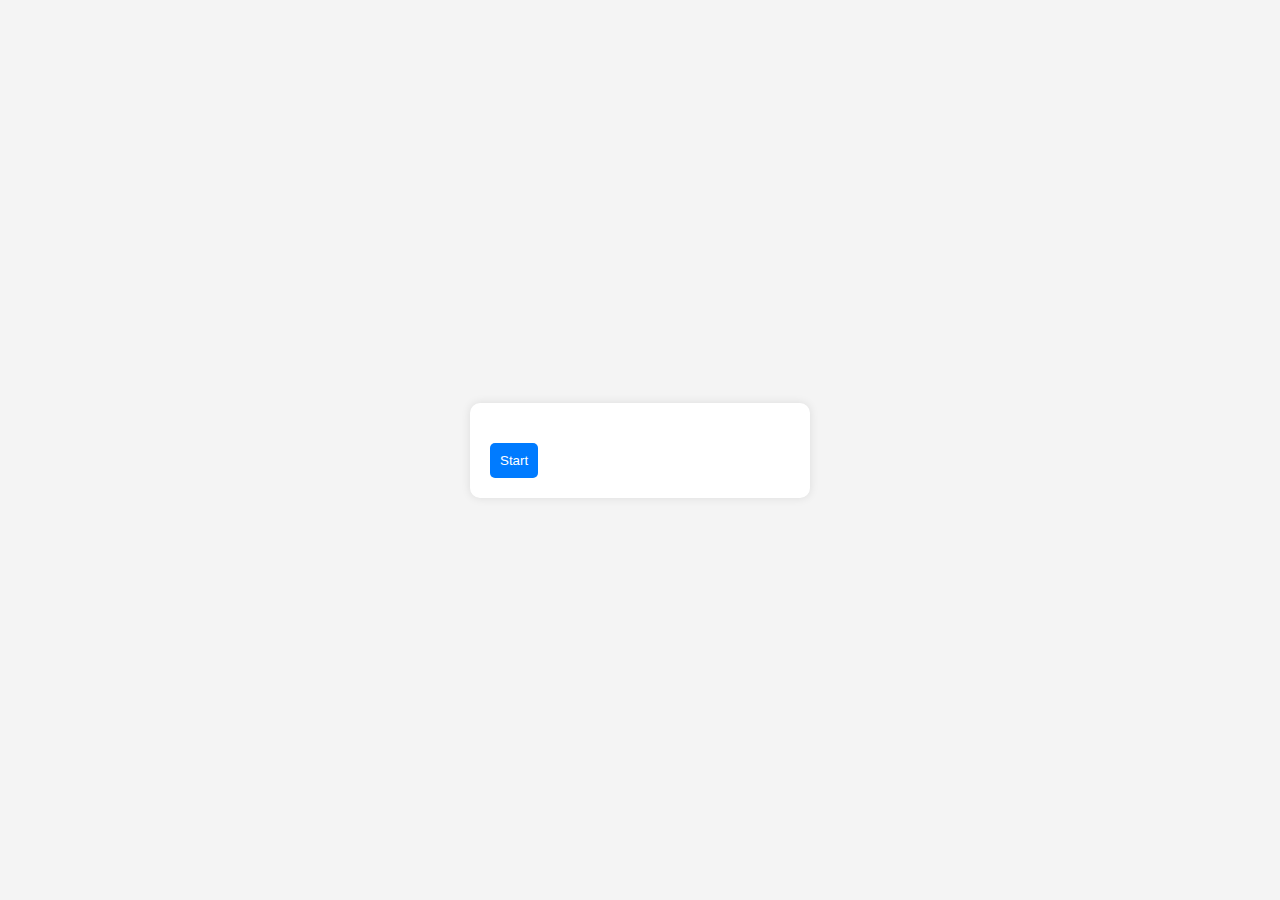
<file: index.html>
<!DOCTYPE html>
<html lang="en">

<head>
    <meta charset="UTF-8">
    <meta name="viewport" content="width=device-width, initial-scale=1.0">
    <title>Quiz App</title>
    <link rel="stylesheet" href="quiz.css">
</head>

<body>
    <div class="quiz-container">
        <div id="question-container" class="hide">
            <div id="question">Question</div>
            <div id="answer-buttons" class="btn-container">
                <button class="btn">Answer 1</button>
                <button class="btn">Answer 2</button>
                <button class="btn">Answer 3</button>
                <button class="btn">Answer 4</button>
            </div>
        </div>
        <div class="controls">
            <button id="start-btn" class="start-btn btn">Start</button>
            <button id="next-btn" class="next-btn btn hide">Next</button>
        </div>
        <div id="result-container" class="hide">
            <div id="result">Your Score: </div>
            <button id="restart-btn" class="start-btn btn">Restart</button>
        </div>
    </div>
    <script src="quiz.js"></script>
</body>

</html>
</file>
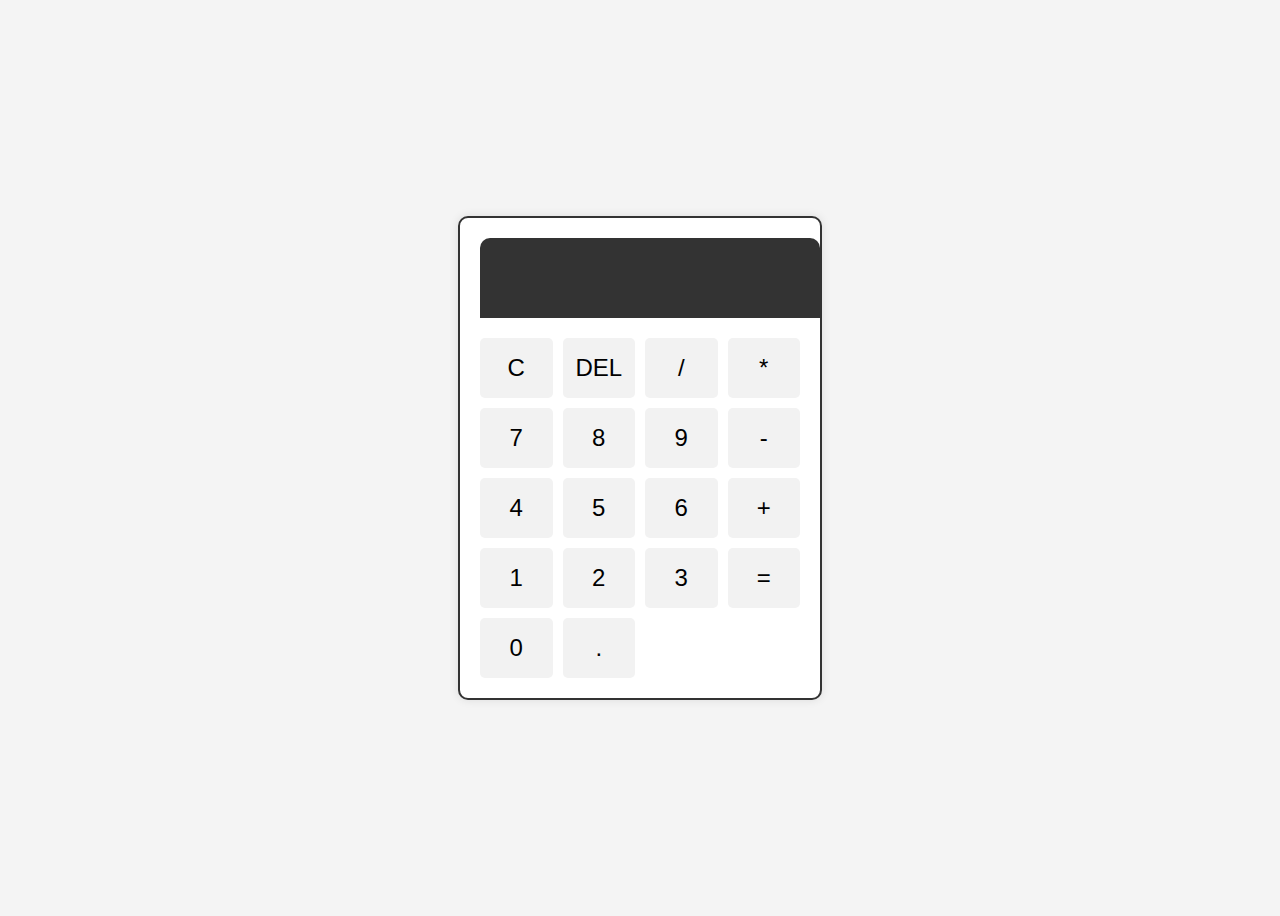
<file: calci.html>
<!DOCTYPE html>
<html lang="en">
<head>
    <meta charset="UTF-8">
    <meta name="viewport" content="width=device-width, initial-scale=1.0">
    <title>Advanced Calculator</title>
    <link rel="stylesheet" href="calci.css">
</head>
<body>
    <div class="calculator">
        <input type="text" class="calculator-screen" id="screen" disabled>
        <div class="calculator-buttons">
            <button class="btn" onclick="clearScreen()">C</button>
            <button class="btn" onclick="deleteCharacter()">DEL</button>
            <button class="btn" onclick="appendCharacter('/')">/</button>
            <button class="btn" onclick="appendCharacter('*')">*</button>
            <button class="btn" onclick="appendCharacter('7')">7</button>
            <button class="btn" onclick="appendCharacter('8')">8</button>
            <button class="btn" onclick="appendCharacter('9')">9</button>
            <button class="btn" onclick="appendCharacter('-')">-</button>
            <button class="btn" onclick="appendCharacter('4')">4</button>
            <button class="btn" onclick="appendCharacter('5')">5</button>
            <button class="btn" onclick="appendCharacter('6')">6</button>
            <button class="btn" onclick="appendCharacter('+')">+</button>
            <button class="btn" onclick="appendCharacter('1')">1</button>
            <button class="btn" onclick="appendCharacter('2')">2</button>
            <button class="btn" onclick="appendCharacter('3')">3</button>
            <button class="btn" onclick="calculate()">=</button>
            <button class="btn" onclick="appendCharacter('0')">0</button>
            <button class="btn" onclick="appendCharacter('.')">.</button>
        </div>
    </div>
    <script src="calci.js"></script>
</body>
</html>
</file>
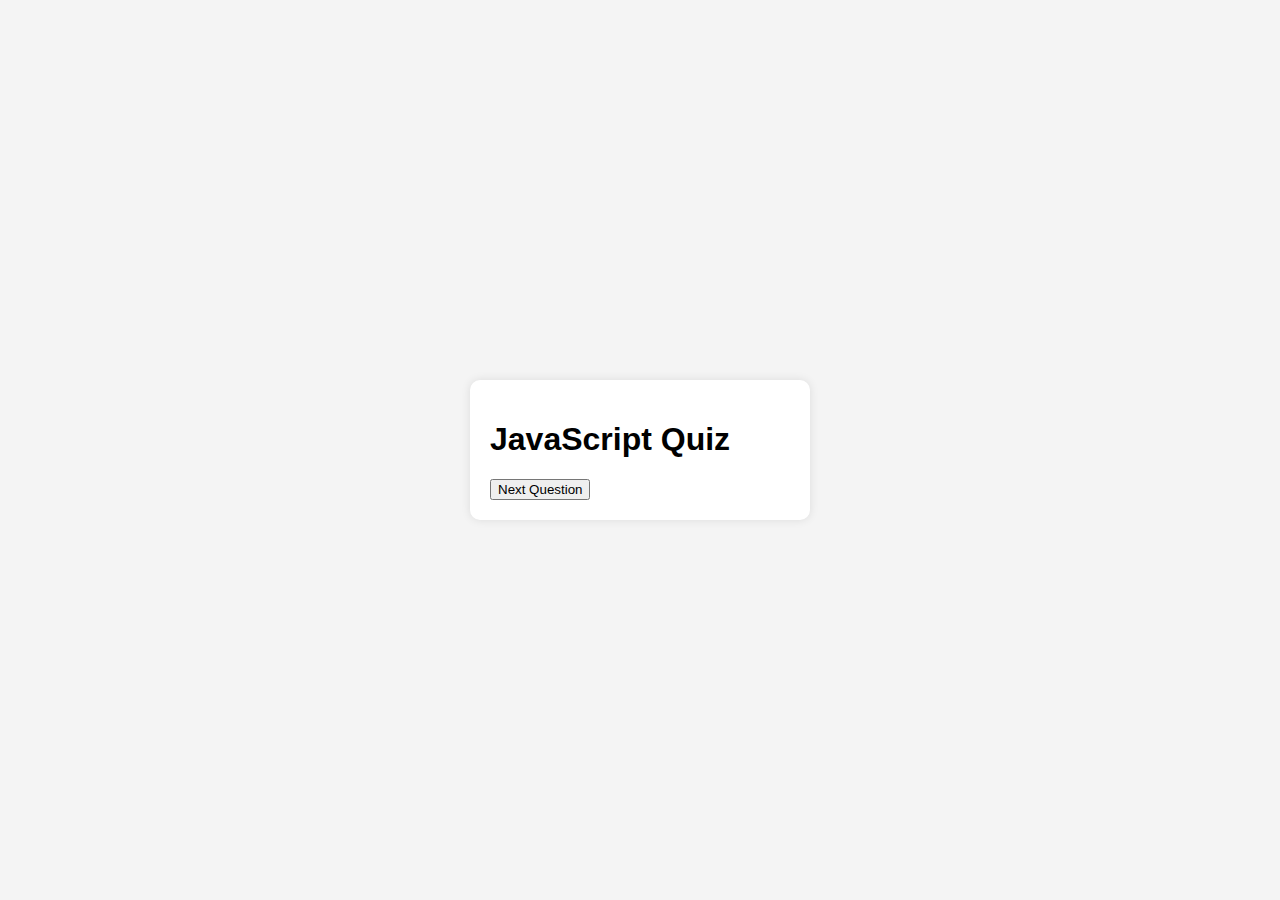
<file: quiz.html>
<!DOCTYPE html>
<html lang="en">
<head>
    <meta charset="UTF-8">
    <meta name="viewport" content="width=device-width, initial-scale=1.0">
    <title>JavaScript Quiz</title>
    <link rel="stylesheet" href="quiz.css">
</head>
<body>
    <div class="quiz-container">
        <h1>JavaScript Quiz</h1>
        <div id="quiz"></div>
        <button id="next-btn">Next Question</button>
        <div id="results"></div>
    </div>
    <script src="quiz.js"></script>
</body>
</html>
</file>
<file: quiz.css>
body {
    font-family: 'Arial', sans-serif;
    display: flex;
    justify-content: center;
    align-items: center;
    height: 100vh;
    background-color: #f4f4f4;
    margin: 0;
}

.quiz-container {
    width: 300px;
    padding: 20px;
    background-color: white;
    box-shadow: 0 0 10px rgba(0, 0, 0, 0.1);
    border-radius: 10px;
}

.btn-container {
    display: flex;
    flex-direction: column;
    gap: 10px;
}

.btn {
    background-color: #007bff;
    color: white;
    border: none;
    padding: 10px;
    border-radius: 5px;
    cursor: pointer;
    text-align: center;
}

.btn:hover {
    background-color: #0056b3;
}

.hide {
    display: none;
}

.controls {
    display: flex;
    justify-content: space-between;
    margin-top: 20px;
}

#result-container {
    text-align: center;
}
</file>
<file: calci.css>
body {
    display: flex;
    justify-content: center;
    align-items: center;
    height: 100vh;
    background-color: #f4f4f4;
    font-family: 'Arial', sans-serif;
}

.calculator {
    border: 2px solid #333;
    border-radius: 10px;
    width: 320px;
    padding: 20px;
    background-color: #fff;
    box-shadow: 0px 0px 10px rgba(0,0,0,0.1);
}

.calculator-screen {
    width: 100%;
    height: 60px;
    border: none;
    background: #333;
    color: white;
    text-align: right;
    padding: 10px;
    font-size: 2em;
    border-radius: 10px 10px 0 0;
}

.calculator-buttons {
    display: grid;
    grid-template-columns: repeat(4, 1fr);
    grid-gap: 10px;
    margin-top: 20px;
}

.btn {
    height: 60px;
    font-size: 1.5em;
    border: none;
    background-color: #f2f2f2;
    border-radius: 5px;
    transition: background-color 0.2s;
}

.btn:hover {
    background-color: #dcdcdc;
}

.btn:active {
    background-color: #bbb;
}
</file>
